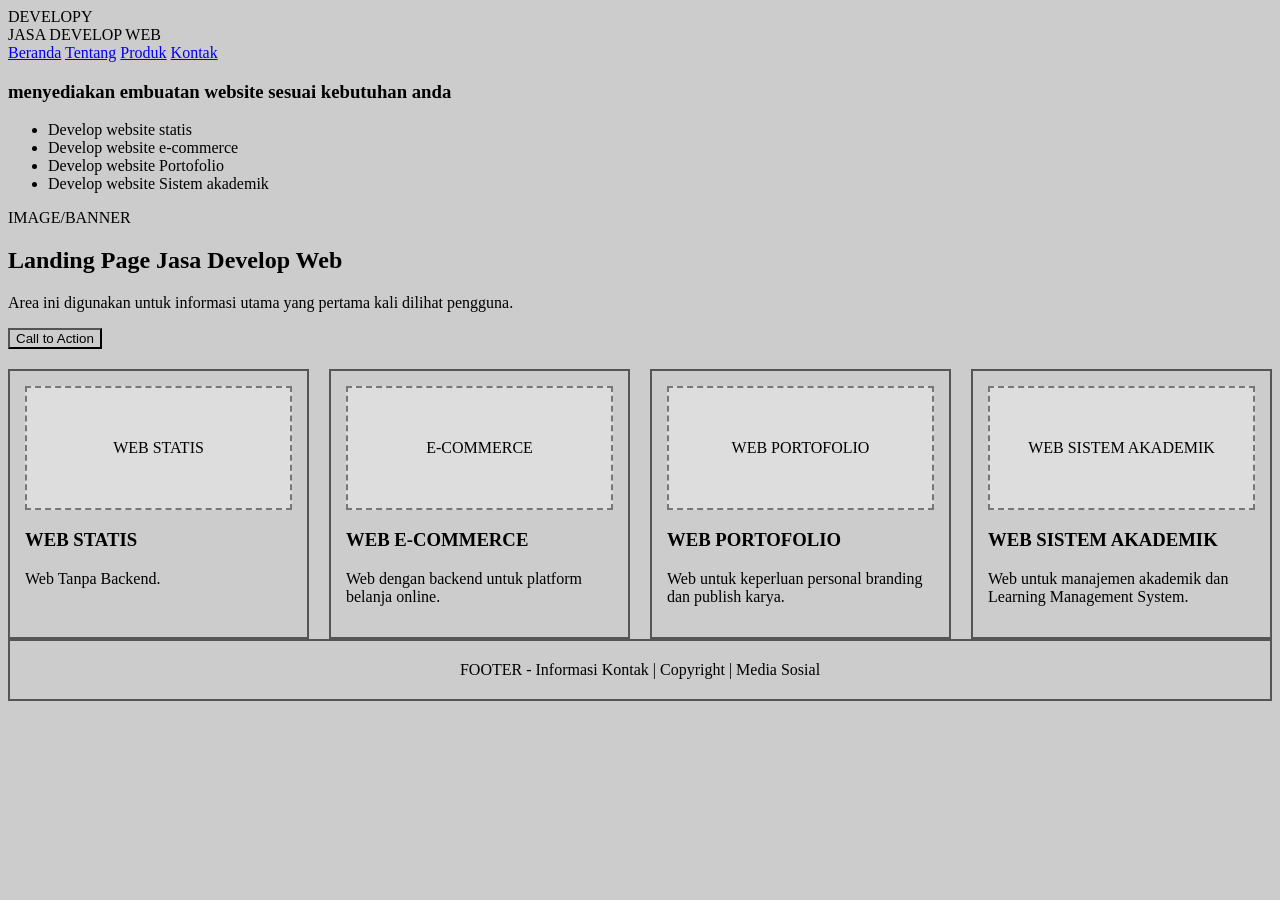
<file: contoh 1/index.html>
<!doctype html>
<html lang="id">
  <head>
    <meta charset="UTF-8" />
    <meta name="viewport" content="width=device-width, initial-scale=1.0" />
    <title>Low Fidelity Wireframe</title>
    <link rel="stylesheet" href="css/style.css" />
  </head>
  <body>
    <!-- Header -->
    <header class="header">
      <div class="logo">DEVELOPY</div>
      <div class="judul">JASA DEVELOP WEB</div>
    </header>
    <!-- Navbar -->
    <nav class="navbar">
      <a href="#">Beranda</a>
      <a href="#">Tentang</a>
      <a href="#">Produk</a>
      <a href="#">Kontak</a>
    </nav>
    <!-- Layout utama -->
    <main class="layout">
      <!-- Sidebar -->
      <aside class="sidebar">
        <h3>menyediakan embuatan website sesuai kebutuhan anda</h3>
        <ul>
          <li>Develop website statis</li>
          <li>Develop website e-commerce</li>
          <li>Develop website Portofolio</li>
          <li>Develop website Sistem akademik</li>
        </ul>
      </aside>
      <!-- Content -->
      <section class="content">
        <div class="hero">
          <div class="image-placeholder">IMAGE/BANNER</div>
          <h1>Landing Page Jasa Develop Web</h1>
          <p>
            Area ini digunakan untuk informasi utama yang pertama kali dilihat
            pengguna.
          </p>
          <button>Call to Action</button>
        </div>
        <!-- Card -->
        <div class="card-container">
          <div class="card">
            <div class="gambar-card">WEB STATIS</div>
            <h3>WEB STATIS</h3>
            <p>Web Tanpa Backend.</p>
          </div>
          <div class="card">
            <div class="gambar-card">E-COMMERCE</div>
            <h3>WEB E-COMMERCE</h3>
            <p>Web dengan backend untuk platform belanja online.</p>
          </div>
          <div class="card">
            <div class="gambar-card">WEB PORTOFOLIO</div>
            <h3>WEB PORTOFOLIO</h3>
            <p>Web untuk keperluan personal branding dan publish karya.</p>
          </div>
          <div class="card">
            <div class="gambar-card">WEB SISTEM AKADEMIK</div>
            <h3>WEB SISTEM AKADEMIK</h3>
            <p>Web untuk manajemen akademik dan Learning Management System.</p>
          </div>
        </div>
      </section>
    </main>
    <!-- Footer -->
    <footer class="footer">
      FOOTER - Informasi Kontak | Copyright | Media Sosial
    </footer>
  </body>
</html>
</file>
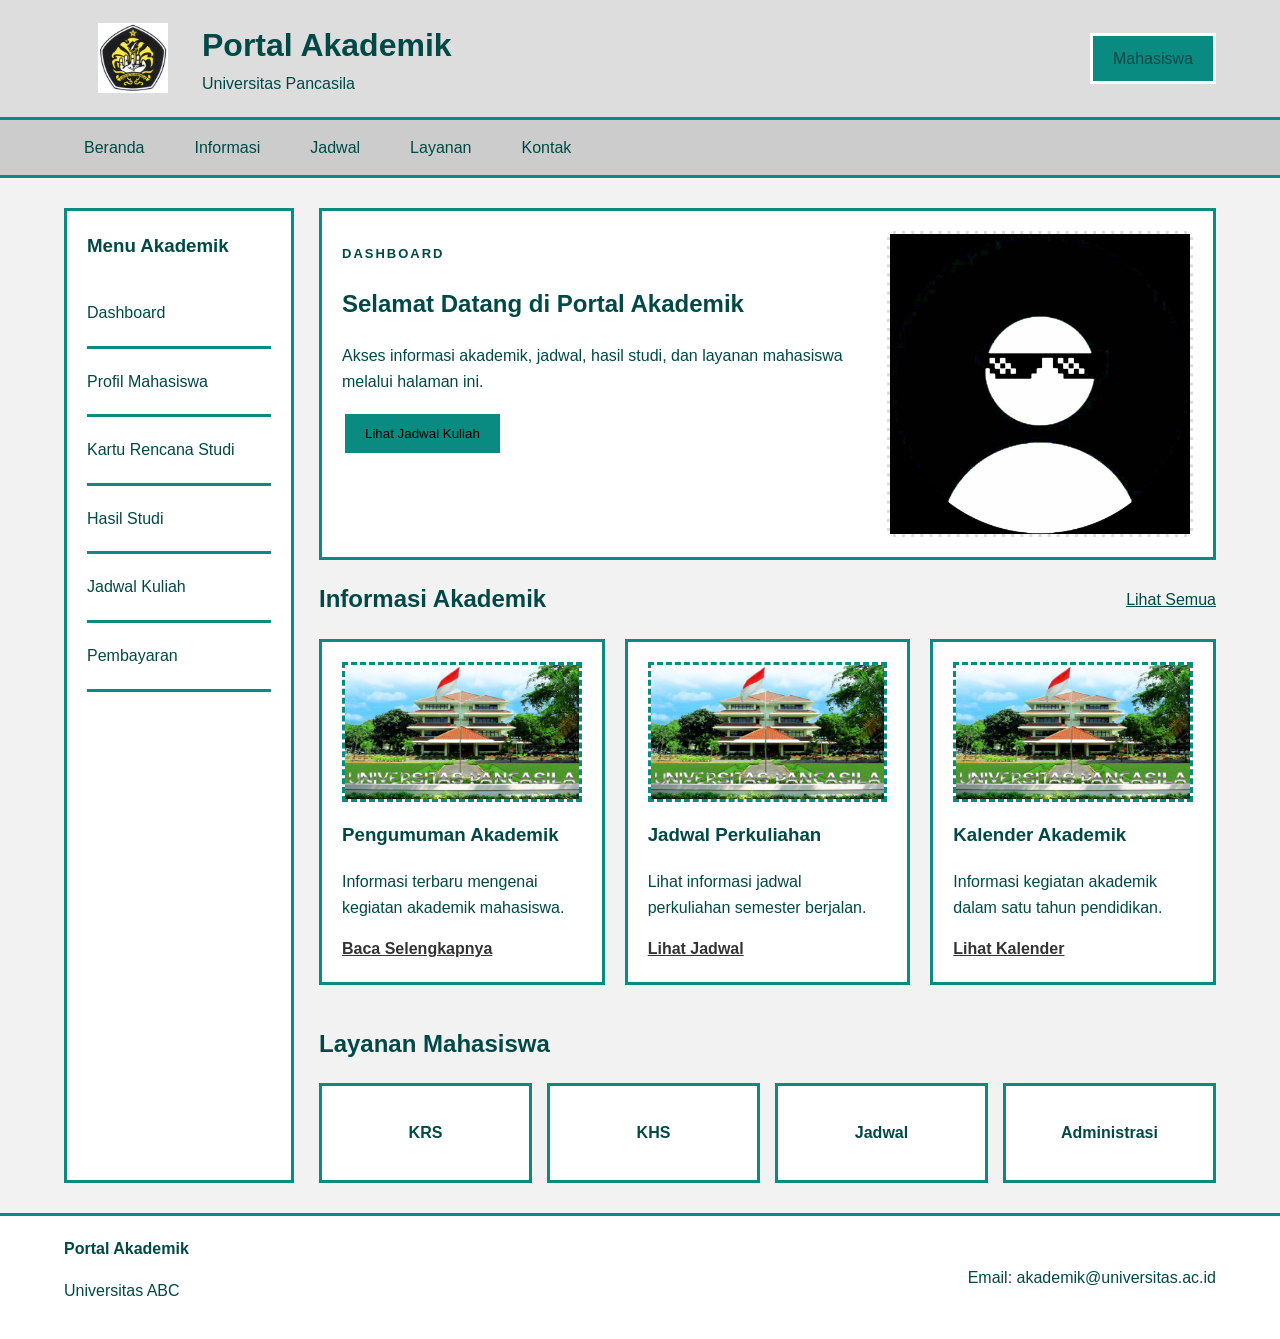
<file: contoh 2/index.html>
<!doctype html>
<html lang="id">
  <head>
    <meta charset="UTF-8" />
    <meta name="viewport" content="width=device-width, initial-scale=1.0" />
    <title>Wireframe Portal Akademik</title>
    <link rel="stylesheet" href="css/style.css" />
  </head>
  <body>
    <!-- Header -->
    <header>
      <div class="container header-wrapper">
        <div class="brand">
          <div class="logo-placeholder"></div>
          <img src="image/logo.jpg" alt="logo" width="70px" class="img" />
          <div>
            <h1>Portal Akademik</h1>
            <p>Universitas Pancasila</p>
          </div>
        </div>
        <div class="profile">Mahasiswa</div>
      </div>
    </header>

    <!-- Navigation -->
    <nav>
      <div class="container nav-wrapper">
        <a href="#beranda">Beranda</a>
        <a href="#informasi">Informasi</a>
        <a href="#jadwal">Jadwal</a>
        <a href="#layanan">Layanan</a>
        <a href="#kontak">Kontak</a>
      </div>
    </nav>

    <!-- Main -->
    <main class="container main-layout">
      <!-- Sidebar -->
      <aside class="sidebar">
        <h3>Menu Akademik</h3>
        <a href="#">Dashboard</a>
        <a href="#">Profil Mahasiswa</a>
        <a href="#">Kartu Rencana Studi</a>
        <a href="#">Hasil Studi</a>
        <a href="#">Jadwal Kuliah</a>
        <a href="#">Pembayaran</a>
      </aside>

      <!-- Main Content -->
      <section class="content">
        <!-- Hero -->
        <section id="beranda" class="hero">
          <div class="hero-text">
            <p class="label">DASHBOARD</p>
            <h2>Selamat Datang di Portal Akademik</h2>
            <p>
              Akses informasi akademik, jadwal, hasil studi, dan layanan
              mahasiswa melalui halaman ini.
            </p>
            <button>Lihat Jadwal Kuliah</button>
          </div>
          <div class="hero-image">
            <img src="image/profil.jpg" alt="logo" width="300" class="img" />
          </div>
        </section>

        <!-- Informasi -->
        <section id="informasi">
          <div class="section-title">
            <h2>Informasi Akademik</h2>
            <a href="#">Lihat Semua</a>
          </div>
          <div class="card-grid">
            <article class="card">
              <div class="card-image">
                <img src="image/UP.jpg" alt="up" width="100%" height="100%" />
              </div>
              <h3>Pengumuman Akademik</h3>
              <p>Informasi terbaru mengenai kegiatan akademik mahasiswa.</p>
              <a href="#">Baca Selengkapnya</a>
            </article>

            <article class="card">
              <div class="card-image">
                <img src="image/UP.jpg" alt="up" width="100%" height="100%" />
              </div>
              <h3>Jadwal Perkuliahan</h3>
              <p>Lihat informasi jadwal perkuliahan semester berjalan.</p>
              <a href="#">Lihat Jadwal</a>
            </article>

            <article class="card">
              <div class="card-image">
                <img src="image/UP.jpg" alt="up" width="100%" height="100%" />
              </div>
              <h3>Kalender Akademik</h3>
              <p>Informasi kegiatan akademik dalam satu tahun pendidikan.</p>
              <a href="#">Lihat Kalender</a>
            </article>
          </div>
        </section>

        <!-- Layanan -->
        <section id="layanan" class="layanan">
          <h2>Layanan Mahasiswa</h2>
          <div class="layanan-grid">
            <div class="layanan-item">KRS</div>
            <div class="layanan-item">KHS</div>
            <div class="layanan-item">Jadwal</div>
            <div class="layanan-item">Administrasi</div>
          </div>
        </section>
      </section>
    </main>

    <!-- Footer -->
    <footer id="kontak">
      <div class="container footer-wrapper">
        <div>
          <strong>Portal Akademik</strong>
          <p>Universitas ABC</p>
        </div>
        <div>Email: akademik@universitas.ac.id</div>
      </div>
    </footer>
  </body>
</html>
</file>
<file: contoh 1/css/style.css>
* {
  background-color: #cccccc;
  cursor: pointer;
}

/* ============================
   CARD
   ============================ */
.card-container {
  display: flex;
  gap: 20px;
  margin-top: 20px;
}

.card {
  flex: 1;
  border: 2px solid #555555;
  padding: 15px;
}

/* untuk mengatur gambar tiap konten */
.img-ecommerce {
  width: 100%;
  height: 100%;
  object-fit: cover;
  display: block;
}

.gambar-card {
  height: 120px;
  border: 2px dashed #777777;
  display: flex;
  justify-content: center;
  align-items: center;
  background-color: #dddddd;
}

/* ============================
   FOOTER
   ============================ */
.footer {
  text-align: center;
  padding: 20px;
  border: 2px solid #555555;
  background-color: #cccccc;
}

/* ============================
   RESPONSIVE
   ============================ */
@media (max-width: 768px) {
  .layout {
    flex-direction: column;
  }

  .sidebar,
  .content {
    width: 100%;
  }

  .card-container {
    flex-direction: column;
  }

  .navbar {
    flex-wrap: wrap;
  }
}
</file>
<file: contoh 2/css/style.css>
* {
  box-sizing: border-box;
}

body {
  margin: 0;
  font-family: Arial, sans-serif;
  background-color: #f2f2f2;
  color: #004946;
  line-height: 1.6;
}

.container {
  width: 90%;
  max-width: 1200px;
  margin: auto;
}

/* ============================
   HEADER
   ============================ */
header {
  background-color: #dddddd;
  border-bottom: 3px solid #098b81;
  padding: 20px 0;
}

.header-wrapper {
  display: flex;
  justify-content: space-between;
  align-items: center;
}

.brand {
  display: flex;
  align-items: center;
  gap: 34px;
}

/* .logo-placeholder {
  width: 70px;
  height: 70px;
  border: 3px dashed #ffffff;
  display: flex;
  align-items: center;
  justify-content: center;
} */

.brand h1 {
  margin: 0;
}

.brand p {
  margin: 0;
}

.profile {
  padding: 10px 20px;
  border: 3px solid #ffffff;
  background-color: #098b81;
}

/* ============================
   NAV
   ============================ */
nav {
  background-color: #cccccc;
  border-bottom: 3px solid #098b81;
}

.nav-wrapper {
  display: flex;
  gap: 10px;
}

nav a {
  display: block;
  padding: 15px 20px;
  text-decoration: none;
  color: #004946;
}

nav a:hover {
  background-color: #098b81;
}

/* ============================
   MAIN LAYOUT
   ============================ */
.main-layout {
  display: grid;
  grid-template-columns: 230px 1fr;
  gap: 25px;
  margin-top: 30px;
  margin-bottom: 30px;
}

/* ============================
   SIDEBAR
   ============================ */
.sidebar {
  background-color: #ffffff;
  border: 3px solid #098b81;
  padding: 20px;
}

.sidebar h3 {
  margin-top: 0;
}

.sidebar a {
  display: block;
  color: #004946;
  text-decoration: none;
  border-bottom: 3px solid #098b81;
  padding: 20px 0;
}

.sidebar a:hover {
  font-weight: bold;
  color: #00000093;
}

/* ============================
   CONTENT
   ============================ */
.content {
  min-width: 0;
}

/* ============================
   HERO
   ============================ */
.hero {
  display: grid;
  grid-template-columns: 2fr 1fr;
  gap: 25px;
  padding: 20px;
  border: 3px solid #098b81;
  background-color: #ffffff;
}

.hero-image {
  min-height: 220px;
  border: 3px dashed #ffffff;
  display: flex;
  align-items: center;
  justify-content: center;
  background-color: #dddddd;
}

.label {
  font-size: 13px;
  font-weight: bold;
  letter-spacing: 2px;
}

.hero button {
  padding: 12px 20px;
  border: 3px solid #ffffff;
  background-color: #098b81;
  cursor: pointer;
}

/* ============================
   SECTION TITLE
   ============================ */
.section-title {
  display: flex;
  justify-content: space-between;
  align-items: center;
}

.section-title a {
  color: #004946;
}

/* ============================
   CARD
   ============================ */
.card-grid {
  display: grid;
  grid-template-columns: repeat(3, 1fr);
  gap: 20px;
}

.card {
  background-color: #ffffff;
  border: 3px solid #098b81;
  padding: 20px;
}

.card-image {
  height: 140px;
  background-color: #ffffff;
  border: 3px dashed #098b81;
  display: flex;
  align-items: center;
  justify-content: center;
}

.card a {
  color: #333333;
  font-weight: bold;
}

/* ============================
   LAYANAN
   ============================ */
.layanan {
  margin-top: 40px;
}

.layanan-grid {
  display: grid;
  grid-template-columns: repeat(4, 1fr);
  gap: 15px;
}

.layanan-item {
  min-height: 100px;
  border: 3px solid #098b81;
  background-color: #ffffff;
  display: flex;
  align-items: center;
  justify-content: center;
  font-weight: bold;
}

/* ============================
   FOOTER
   ============================ */
footer {
  background-color: #ffffff;
  border-top: 3px solid #098b81;
  padding: 20px 0;
}

.footer-wrapper {
  display: flex;
  justify-content: space-between;
  align-items: center;
}

/* ============================
   TABLET
   ============================ */
@media (max-width: 900px) {
  .main-layout {
    grid-template-columns: 1fr;
  }

  .sidebar {
    display: flex;
    flex-wrap: wrap;
    gap: 10px;
  }

  .sidebar h3 {
    width: 100%;
  }

  .sidebar a {
    border: 3px solid #098b81;
    padding: 20px;
  }

  .card-grid {
    grid-template-columns: repeat(2, 1fr);
  }

  .layanan-grid {
    grid-template-columns: repeat(2, 1fr);
  }
}

/* ============================
   SMARTPHONE
   ============================ */
@media (max-width: 600px) {
  .header-wrapper {
    flex-direction: column;
    align-items: flex-start;
    gap: 15px;
  }

  .nav-wrapper {
    flex-direction: column;
  }

  nav a {
    border-bottom: 3px solid #098b81;
  }

  .hero {
    grid-template-columns: 1fr;
  }

  .hero-image {
    min-height: 160px;
  }

  .card-grid {
    grid-template-columns: 1fr;
  }

  .layanan-grid {
    grid-template-columns: 1fr;
  }

  .footer-wrapper {
    flex-direction: column;
    align-items: flex-start;
  }
}
</file>
